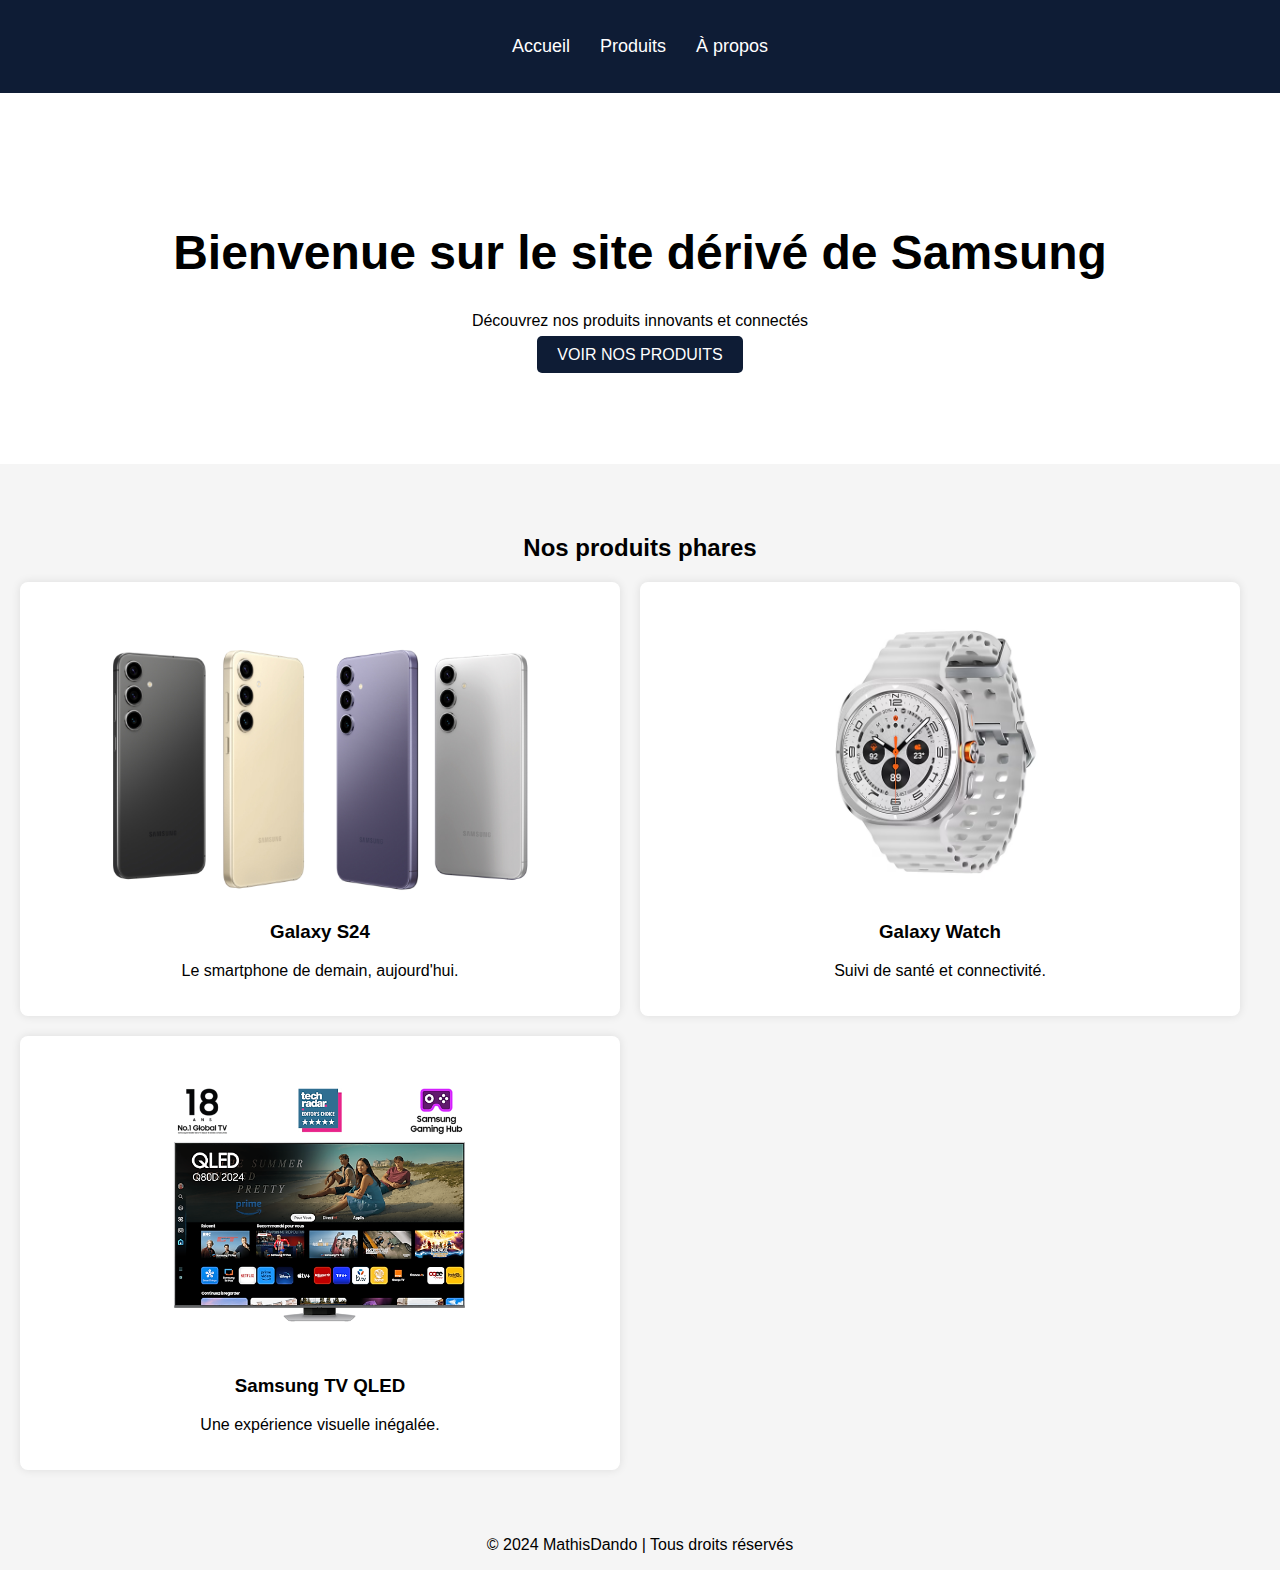
<file: index.html>
<!DOCTYPE html>
<html lang="fr">
<head>
  <meta charset="UTF-8">
  <meta name="viewport" content="width=device-width, initial-scale=1.0">
  <title>Samsung - Accueil</title>
  <link rel="stylesheet" href="css/style.css">
</head>
<body>
  <!-- Header -->
  <header>
    <nav>
      <ul>
        <li><a href="index.html">Accueil</a></li>
        <li><a href="products.html">Produits</a></li>
        <li><a href="about.html">À propos</a></li>
      </ul>
    </nav>
  </header>

  <!-- Hero Section -->
  <section class="hero">
    <h1>Bienvenue sur le site dérivé de Samsung</h1>
    <p>Découvrez nos produits innovants et connectés</p>
    <a href="products.html" class="cta-button">Voir nos produits</a>
  </section>

  <!-- Featured Products -->
  <section class="featured-products">
    <h2>Nos produits phares</h2>
    <div class="product-grid">
      <div class="product-card">
        <img src="images/galaxy-s24.jpg" alt="Samsung Galaxy S24">
        <h3>Galaxy S24</h3>
        <p>Le smartphone de demain, aujourd'hui.</p>
      </div>
      <div class="product-card">
        <img src="images/galaxy-watch.jpg" alt="Samsung Galaxy Watch">
        <h3>Galaxy Watch</h3>
        <p>Suivi de santé et connectivité.</p>
      </div>
      <div class="product-card">
        <img src="images/television-samsung.jpg" alt="Samsung TV">
        <h3>Samsung TV QLED</h3>
        <p>Une expérience visuelle inégalée.</p>
      </div>
    </div>
  </section>

  <!-- Footer -->
  <footer>
    <p>&copy; 2024 MathisDando | Tous droits réservés</p>
  </footer>
</body>
</html>
</file>
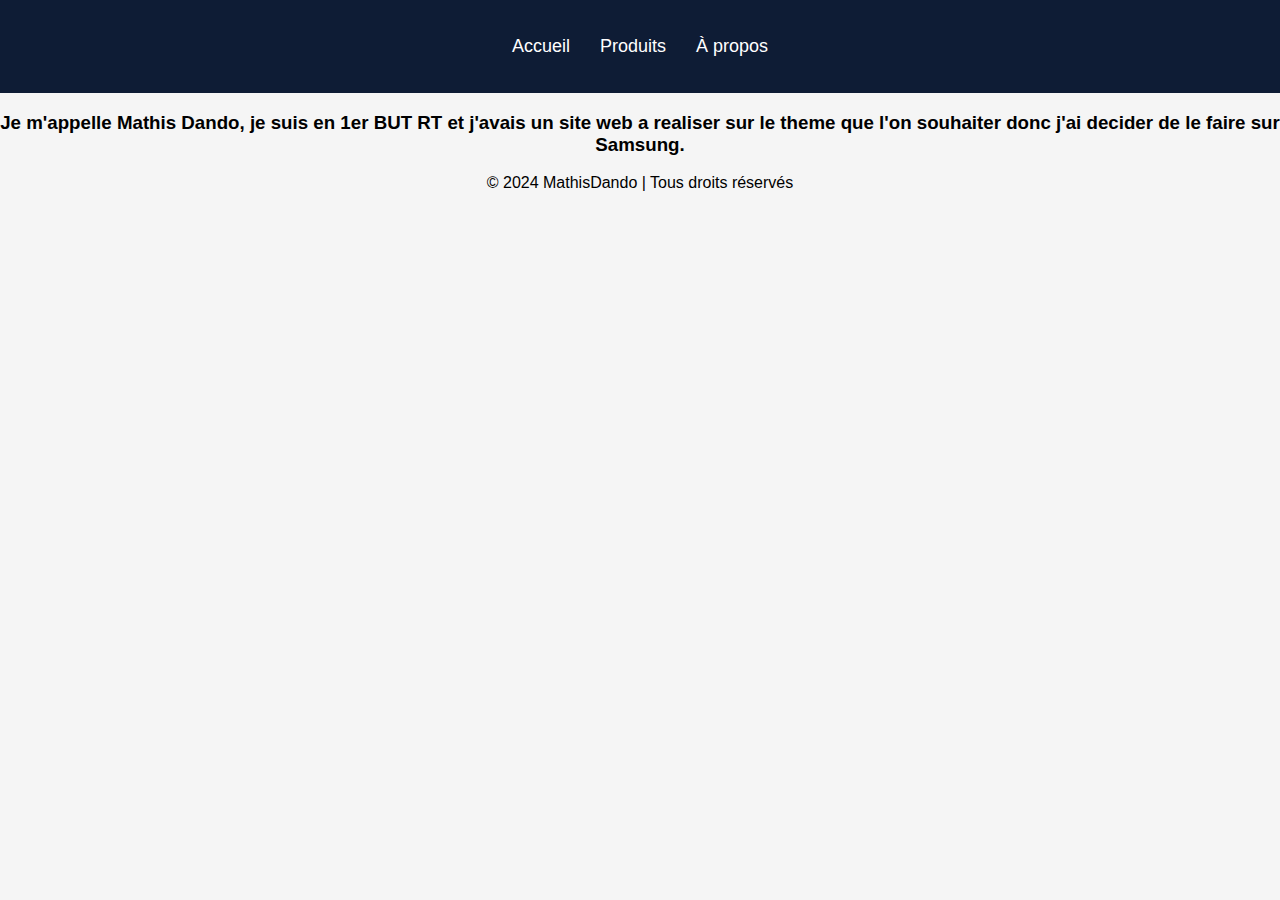
<file: about.html>
<!DOCTYPE html>
<html lang="fr">
<head>
  <meta charset="UTF-8">
  <meta name="viewport" content="width=device-width, initial-scale=1.0">
  <title>À propos - MathisDando</title>
  <link rel="stylesheet" href="css/style.css">
</head>
<body>
  <header>
    <nav>
      <ul>
        <li><a href="index.html">Accueil</a></li>
        <li><a href="products.html">Produits</a></li>
        <li><a href="about.html">À propos</a></li>
      </ul>
    </nav>
  </header>
<section class="propos">
  <h3>
    Je m'appelle Mathis Dando, je suis en 1er BUT RT et j'avais un site web a realiser sur le theme que l'on souhaiter donc j'ai decider de le faire sur Samsung. 
  </h3>
</section>
  

  <footer>
    <p>&copy; 2024 MathisDando | Tous droits réservés</p>
  </footer>
</body>
</html>
</file>
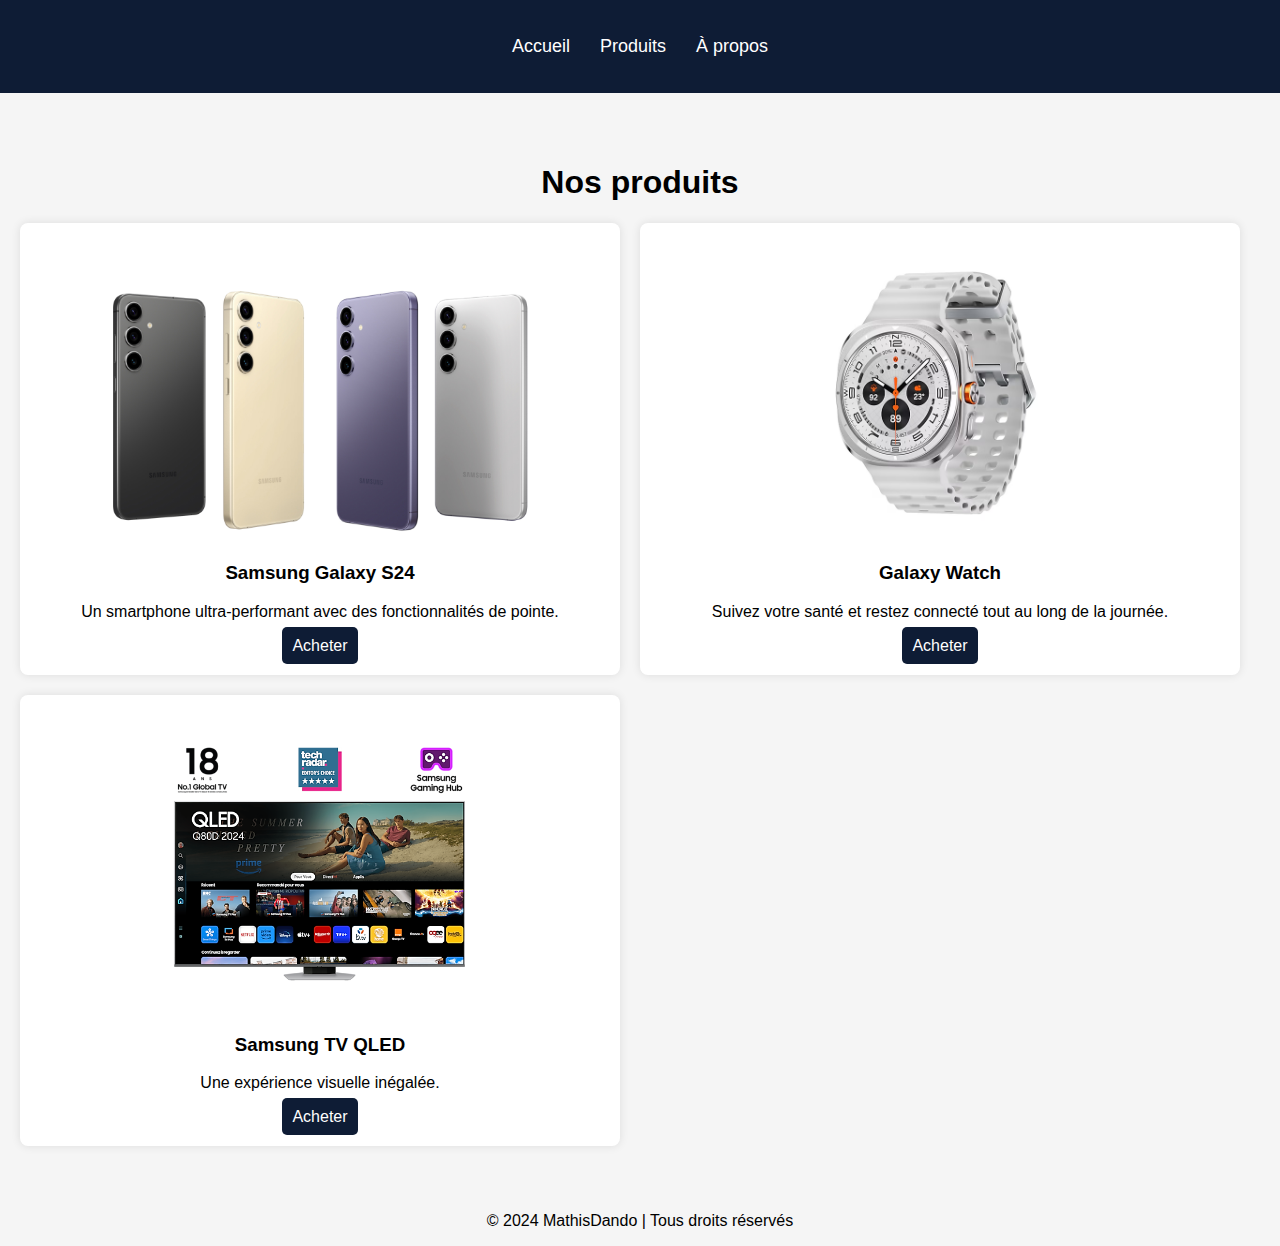
<file: products.html>
<!DOCTYPE html>
<html lang="fr">
<head>
  <meta charset="UTF-8">
  <meta name="viewport" content="width=device-width, initial-scale=1.0">
  <title>Nos Produits - Samsung</title>
  <link rel="stylesheet" href="css/style.css">
</head>
<body>
  <header>
    <nav>
      <ul>
        <li><a href="index.html">Accueil</a></li>
        <li><a href="products.html">Produits</a></li>
        <li><a href="about.html">À propos</a></li>
      </ul>
    </nav>
  </header>

  <section class="product-details">
    <h1>Nos produits</h1>
    <div class="product-list">
      <div class="product-card">
        <img src="images/galaxy-s24.jpg" alt="Samsung Galaxy S24">
        <h3>Samsung Galaxy S24</h3>
        <p>Un smartphone ultra-performant avec des fonctionnalités de pointe.</p>
        <a href="https://www.samsung.com/fr/smartphones/galaxy-s24/buy/" target="_blank" class="buy-link">Acheter</a>
      </div>
      <div class="product-card">
        <img src="images/galaxy-watch.jpg" alt="Samsung Galaxy Watch">
        <h3>Galaxy Watch</h3>
        <p>Suivez votre santé et restez connecté tout au long de la journée.</p>
        <a href="https://www.samsung.com/fr/watches/galaxy-watch-ultra/buy/" target="_blank">Acheter</a>
      </div>
      <div class="product-card">
        <img src="images/television-samsung.jpg" alt="Samsung TV QLED">
        <h3>Samsung TV QLED</h3>
        <p>Une expérience visuelle inégalée.</p>
        <a href="https://www.samsung.com/fr/tvs/qled-tv/q80d-85-inch-qled-4k-tizen-os-smart-tv-tq85q80datxxc/" target="_blank">Acheter</a>
      </div>
    </div>
  </section>

  <footer>
    <p>&copy; 2024 MathisDando | Tous droits réservés</p>
  </footer>
</body>
</html>
</file>
<file: css/style.css>
/* Style global */
body {
  font-family: Arial, sans-serif;
  margin: 0;
  padding: 0;
  background-color: #f5f5f5;
}

a {
  text-decoration: none;
  color: #000;
}

header {
  background-color: #0e1c35;
  color: white;
  padding: 20px;
}

header nav ul {
  list-style: none;
  padding: 0;
  display: flex;
  justify-content: center;
}

header nav ul li {
  margin: 0 15px;
}

header nav ul li a {
  color: white;
  font-size: 18px;
}

.hero {
  background: white;
  background-size: cover;
  color: rgb(0, 0, 0);
  text-align: center;
  padding: 100px 0;
}

.hero h1 {
  font-size: 3em;
}

.cta-button {
  background-color: #0e1c35;
  color: white;
  padding: 10px 20px;
  border-radius: 5px;
  text-transform: uppercase;
}

.product-details {
  padding: 50px 20px;
  text-align: center;
}
.featured-products {
  padding: 50px 20px;
  text-align: center;
}

.product-grid {
  display: grid;
  grid-template-columns: repeat(auto-fill, minmax(300px, 600px));
  gap: 20px;
}

.product-list {
  display: grid;
  grid-template-columns: repeat(auto-fill, minmax(300px, 600px));
  gap: 20px;
}

.product-card {
  background-color: rgb(255, 255, 255);
  padding: 20px;
  border-radius: 8px;
  box-shadow: 0 0 10px rgba(0, 0, 0, 0.1);
}

.product-card img {
  max-width: 100%;
  max-height: 300px;
  align-content: center;
}

.product-card h3 {
  margin-top: 15px;
}

.product-card a  {
  background-color: #0e1c35;
  color: white;
  border: none;
  padding: 10px;
  width: 100%;
  border-radius: 5px;
  cursor: pointer;
}

.buy-button:hover {
  background-color: #003366;
}

footer{
  text-align: center;
}
/* Responsivité */
@media (max-width: 768px) {
  .hero h1 {
    font-size: 2em;
  }

  .cta-button {
    font-size: 1em;
  }
}

.propos h3{
  text-align: center;
}
/* Chargement*/
</file>
